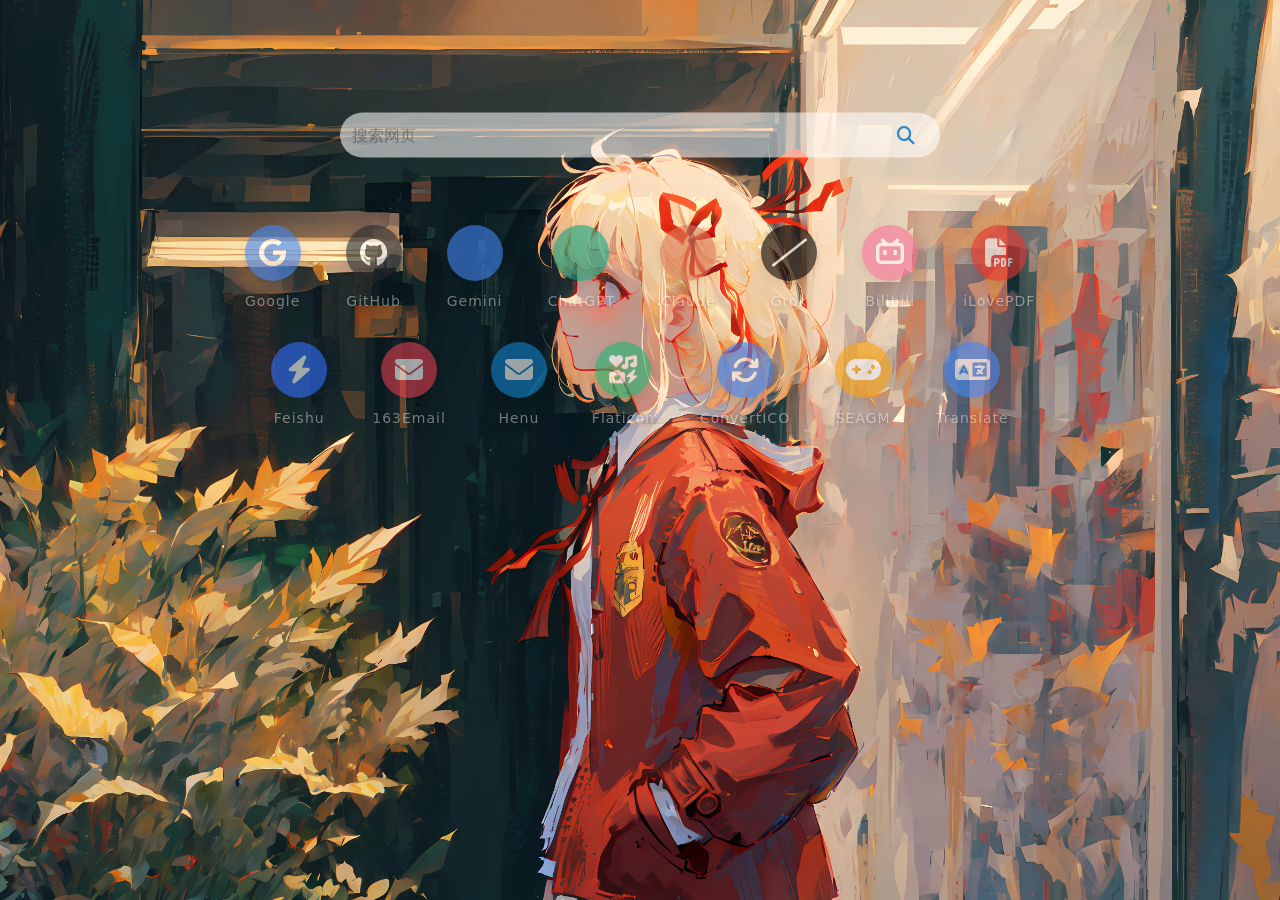
<file: index.html>
<!DOCTYPE html>
<html lang="cn">
<head>
    <meta charset="UTF-8">
    <meta name="viewport" content="width=device-width, initial-scale=1.0">

    <link rel="preload" href="./img/background1_small.webp" as="image">

    <!-- 引入jQuery、font-awesome、bootstrap，用轮子用于提高效率。-->
    <!-- script标签引入.js文件，link标签引入.css文件 -->

    <!-- jQuery库，封装好了很多JS函数，找元素和做动画都很方便。
         找元素：document.querySelector('.search-btn')➡ $(".search-btn")
         做动画：实现淡入效果：$(".search-data").fadeIn(500); -->
    <!-- <script src="./js1/jquery.min.js"></script> -->
    
    <!-- font-awesome：一个图标字体库。将图标做成矢量字体，因此可随意调整图片颜色而不会失真模糊。 -->
    <!-- <link rel="stylesheet" href="./css1/all.min.css"> -->
    <!-- 这个font-awesome必须引入一个webfonts字体库，从CDN可以获取可以不用下到本地，但是只将.css下到本地加载会显示无法加载出web字体，所以此处先引用CDN -->
    <!-- <link rel="stylesheet" href="https://cdn.bootcdn.net/ajax/libs/font-awesome/6.2.0/css/all.min.css"> -->
    <!-- <link rel="stylesheet" href="https://cdn.jsdelivr.net/npm/@fortawesome/fontawesome-free@6.2.0/css/all.min.css"> -->
    <!-- Font Awesome：使用国内 Zstatic 镜像 -->
    <link rel="stylesheet" href="https://s4.zstatic.net/npm/@fortawesome/fontawesome-free@6.2.0/css/all.min.css">

    <!-- Simple Icons：同样将 cdn.jsdelivr.net 替换为 s4.zstatic.net -->
    <link rel="stylesheet" href="https://cdn.jsdmirror.com/npm/simple-icons-font@v13/font/simple-icons.min.css">

    <!-- 新加一个字体库，显示新发布图标（Gemini、Chatgpt） -->
    <!-- <link rel="stylesheet" href="https://cdn.jsdelivr.net/npm/simple-icons-font@v13/font/simple-icons.min.css"> -->
    <!-- bootstrap：一个UI框架。写好了响应式布局，直接适配手机端和电脑端 -->
    <link rel="stylesheet" href="./css1/bootstrap.min.css">
    

    <!-- 注释一下，先不引用这玩意，不然显示不出来 -->
    <!-- <link rel="stylesheet" type="text/css" href="./css/style.css">
    <link rel="stylesheet" type="text/css" href="./css/mobile.css">
    <link rel="stylesheet" type="text/css" href="./css/loading.css">
    <link rel="stylesheet" type="text/css" href="./css/animation.css"> -->
    
    <!-- 网页图标，可根据自身需要调整 -->
    <link rel="icon" href="./Appearance.ico" type="image/x-icon">

    <!-- 注释一下，没找到这个对应的ico在哪 -->
    <!-- <link rel="apple-touch-icon" href="./img/icon/apple-touch-icon.png"> -->
    
    <!-- 注释一下，先不写弹窗弹出插件和音乐播放插件 -->
    <!-- <link rel="stylesheet" href="https://cdn.bootcdn.net/ajax/libs/izitoast/1.4.0/css/iziToast.min.css">
    <script src="https://cdn.bootcdn.net/ajax/libs/izitoast/1.4.0/js/iziToast.min.js"></script>
    
    <link rel="stylesheet" href="https://cdn.bootcdn.net/ajax/libs/aplayer/1.10.1/APlayer.min.css">
    <script src="https://cdn.bootcdn.net/ajax/libs/aplayer/1.10.1/APlayer.min.js"></script> -->

    <!-- 引入自创建CSS样式 -->
    <link rel="stylesheet" href="./css2/style2.css">

    <!-- 放在body底部，防止因为代码执行顺序的原因导致mousePointer还未加载出来，在js文件中运用了offWidth这一属性 -->
    <!-- 引入自创建JS样式 -->
    <!-- <script src="./js2/main2.js"></script> -->


    <!-- 网页标题，可根据自身需要调整 -->
    <title>Easy's Homepage</title>

    <style>
        body {
            /* 确保 img 文件夹里有 background_small.webp */
            background-image: url("./img/background1_small.webp"); 
            background-repeat: no-repeat;
            background-position: center center;
            background-size: cover;
            background-attachment: fixed;
        }
    </style>

</head>

<body>
    <!-- 鼠标指针 -->
    <div id="mousePointer" class="hidden"></div>

    <!-- 网页主体 -->
    <div  id="main" class="main">
        <!-- 搜索框部分 -->
        <div class="search_container">
            <!-- autocomplete:off 可禁用浏览器自带保存信息提示 -->
            <input type="text" id="input" placeholder="搜索网页" title="请输入搜索词" autocomplete="off">
            <span id="search_button" class="fas fa-search" data-title="搜索"></span>
            <div id="history_box" class="history-box hidden"></div>
        </div>
        <!-- 网站列表部分 -->
        <div id="nav_container" class="nav-container"></div>
    </div>
    <!-- 引入自创建JS样式 -->
    <script src="./js2/main2.js"></script>
</body>

</html>
</file>
<file: css2/style2.css>
/* HTML全局样式 */
html, body {
    /* 强制撑开body */
    width: 100%;
    height: 100%;
}


body {
    /* 对默认鼠标样式进行隐藏修改
       没有使用任何图片文件，从内存里调用一个8×8的画布画出一个以（4，4）为圆心，半径为4的白色实心圆
       大小为10px
       本身是8×8，4 4意味着点击生效点在图片中心
       auto为后备方案，若svg解析失败则显示默认样式
       ！important则定义优先级为最高 */
    cursor: url("data:image/svg+xml,<svg xmlns='http://www.w3.org/2000/svg' viewBox='0 0 8 8' width='10px' height='10px'><circle cx='4' cy='4' r='4' fill='white' /></svg>") 4 4, auto !important;
    margin: 0;
    padding: 0;
    /* 隐藏滚动条 */
    overflow: hidden;
}

/* 自定义鼠标样式 */
#mousePointer{
    /* 绝对定位 */
    position: absolute;
    width: 18px;
    height: 18px;
    /* 延迟效果。匀速延迟0.05s。视觉上展现出一钟“拖尾”效果 */
    transition: 0.05s linear,opacity 0.3s ease;
    /* 鼠标穿透属性，none表示该元素对鼠标事件“透明”，可进行穿透点击。若注释则鼠标只可点击到该元素 */
    pointer-events: none;
    /* 背景色为白色，透明度40% */
    background: #ffffff40;
    /* 将18px正方形变为圆 */
    border-radius: 50%;
    /* 保证该元素永远悬浮在其他元素上方 */
    z-index: 9999999;
}
/* 鼠标移出页面后，光标隐藏 */
.hidden {
    /* 透明度为0，视觉上隐藏元素 */
    opacity: 0;
}


/* 搜索框 */
.search_container{
    position: absolute;
    top: 15%;
    left: 50%;
    width: 80%;
    max-width: 600px;
    height: 45px;
    /* 元素自身定位 */
    transform: translate(-50%, -50%);
    /* 用flex弹性布局让内部元素垂直居中 */
    display: flex;
    align-items: center;
    /* 半透明白色背景 */
    background-color: rgba(255, 255, 255, 0.7); 
    /* 高度的一半，就是完美的半圆角 */
    border-radius: 22.5px; 
    opacity: 0.8;
}
/* 输入部分 */
#input{
    flex: 1;
    height: 100%;
    min-width: 0;       /* 解决搜索按钮被挤出搜索框的问题 */
    padding: 0 12px;
    font-size: 16px;
    border: none;
    background: transparent;
    outline: none;
    cursor: url("data:image/svg+xml,<svg xmlns='http://www.w3.org/2000/svg' viewBox='0 0 8 8' width='10px' height='10px'><circle cx='4' cy='4' r='4' fill='white' /></svg>") 4 4, auto !important;
}
/* 预览部分 */
#input::placeholder{
    color:gray;
    transition: color 0.4s ease;
}
/* 获得焦点后预览部分的显示 */
#input:focus::placeholder{
    color:transparent;
}
/* 搜索按钮 */
#search_button{
    z-index: 999;
    position: relative;
    font-size: 18px;
    color: #0078D4;
    padding-right: 25px; /* 右侧留白 */
}
/* 用伪元素画出黑色的提示框 */
#search_button::after {
    /* 核心魔法：提取 HTML 里的 data-title 内容作为文字 */
    content: attr(data-title); 
    
    /*  绝对定位，把它放在按钮正下方 */
    position: absolute;
    top: 35px; 
    left: 50%;
    transform: translateX(-50%); /* 往左拉一半，保证正中间对齐放大镜 */
    
    /* 外观样式 */
    background-color: rgba(40, 40, 40, 0.8); 
    color: #fff; 
    font-size: 12px; 
    padding: 6px 12px; 
    border-radius: 6px; 
    white-space: nowrap; 
    box-shadow: 0 4px 8px rgba(0, 0, 0, 0.15); 
    
    /* 初始状态 */
    opacity: 0;
    visibility: hidden;
    margin-top: 5px; 
    transition: all 0.2s ease; 
    /* 防止提示框阻挡鼠标点击事件 */
    pointer-events: none;
}
/* 当鼠标悬浮在按钮上时，让提示框显形并往上浮一点 */
#search_button:hover::after {
    opacity: 1;
    visibility: visible;
    margin-top: 0;
}


/* 历史搜索记录*/
.history-box {
    z-index: 99;
    position: absolute;
    top: 55px;      /* 位于搜索框正下方一点点 */
    width: 100%;        /* 和搜索框一样宽 */
    background-color: rgba(255, 255, 255, 0.95);
    border-radius: 20px;        /* 圆角 */
    padding: 10px 0;
    font-size: 20px;
    /* 动画效果 */
    opacity: 1;
    transition: all 0.3s ease;
}
/* 隐藏状态 */
.history-box.hidden {
    opacity: 0;
    visibility: hidden;
    transform: translateY(-10px); 
}
/* 历史记录里的每一项 */
.history-item {
    padding: 8px 20px;
    font-size: 14px;
    color: #333;
    display: flex;
    align-items: center;
    /* 左边内容和右边按钮两端对齐 */
    justify-content: space-between; 
}

/* 历史记录左边的容器（包含时钟图标和文字） */
.history-item-left {
    display: flex;
    align-items: center;
    flex: 1; 
}

.history-item-left i {
    margin-right: 10px;
    color: #888;
}

/* 单条记录删除按钮的样式 */
.history-delete {
    color: #ccc;
    font-size: 12px;
    padding: 5px;
    border-radius: 50%;
    transition: all 0.2s;
}

/* 鼠标悬浮在删除按钮上变红 */
.history-delete:hover {
    color: #ff4d4f;
    background-color: rgba(255, 77, 79, 0.1);
}

/* 焦点聚集在历史记录的样式 */
.history-item:hover {
    background-color: rgba(0, 0, 0, 0.05);
}

/* 清空历史按钮的样式 */
.history-clear {
    text-align: right;
    padding: 5px 20px 0;
    font-size: 12px;
    color: #0078D4;
    border-top: 1px solid #eee;
    margin-top: 5px;
}
/* 焦点聚集在清除历史记录的样式 */
.history-clear:hover {
    color: #2e475a;
}


/* 网站列表外部容器 */
.nav-container {
    position: absolute;
    top: 25%;       /* 在搜索框(25%)的正下方 */
    left: 50%;
    transform: translateX(-50%); 
    width: 80%; 
    max-width: 800px;       /* 限制一个最大宽度，防止在大屏显示器上拉得太散 */
    display: flex; 
    flex-wrap: wrap;        /* 超出容器宽度后自动换行 */
    justify-content: center;        /* 内部元素居中对齐 */
    gap: 30px 45px;         /* 卡片之间的间距：上下30px，左右45px */
    /* 当 transform 发生变化时，提供 0.3s 的丝滑弹性动画 */
    transition: transform 0.3s cubic-bezier(0.25, 0.8, 0.25, 1);
}

/* 单个网站卡片整体 */
.nav-item {
    display: flex;
    flex-direction: column;         /* 行排列 */
    align-items: center; 
    text-decoration: none;      /* 去除下划线 */
    /* 添加平滑的过渡动画，控制悬浮时的上浮效果 */
    transition: transform 0.3s cubic-bezier(0.25, 0.8, 0.25, 1);
    opacity: 0.6;
}

/* 鼠标悬浮在整个卡片上时的效果 */
.nav-item:hover {
    transform: translateY(-8px);        /* 整体向上浮动 8px */
    opacity: 1;         /* 提升不透明度，突出显示 */
    cursor: url("data:image/svg+xml,<svg xmlns='http://www.w3.org/2000/svg' viewBox='0 0 8 8' width='10px' height='10px'><circle cx='4' cy='4' r='4' fill='white' /></svg>") 4 4, auto !important;
}

/* 网站图标的圆形背景框 */
.nav-icon {
    width: 56px;
    height: 56px;
    border-radius: 50%; 
    display: flex;
    justify-content: center;
    align-items: center;
    font-size: 28px; 
    color: #fff; 
    margin-bottom: 10px; 
    background-color: rgba(255, 255, 255, 0.2); 
    backdrop-filter: blur(8px); 
    box-shadow: 0 4px 12px rgba(0, 0, 0, 0.15);         /* 淡色常驻阴影 */
    transition: box-shadow 0.3s ease;       /* 阴影变化的过渡 */
}

/* 鼠标悬浮时，圆框的阴影加深 */
.nav-item:hover .nav-icon {
    box-shadow: 0 8px 20px rgba(0, 0, 0, 0.3);
}

/* 网站名称文字 */
.nav-text {
    font-size: 14px;
    color: #fff; 
    font-weight: 500;
    text-shadow: 0 2px 4px rgba(0, 0, 0, 0.6); 
    letter-spacing: 1px;
    opacity: 0.7;
}


/*  响应式布局。利用媒体查询 @media ，根据屏幕尺寸启用另一套CSS规则，自动调整大小 */

/* 当屏幕宽度小于 768px (针对平板、竖屏iPad) 时 */
@media screen and (max-width: 768px) {
    /* 缩小网站卡片的间距 */
    .nav-container {
        gap: 20px 30px; 
    }
    
    /* 缩小网站图标本身 */
    .nav-icon {
        width: 48px;
        height: 48px;
        font-size: 24px;    /* 图标里面的矢量字号变小 */
    }
    
    /* 缩小网站名称字体 */
    .nav-text {
        font-size: 13px;
    }
}

/* 当屏幕宽度小于 480px (针对手机) 时 */
@media screen and (max-width: 480px) {
    /* 进一步缩小搜索栏的高度，显得更精致 */
    .search_container {
        height: 40px;
        border-radius: 20px;    /* 圆角跟着高度的一半调整 */
    }
    
    /* 进一步压缩网站列表 */
    .nav-container {
        gap: 15px 20px; 
        top: calc(15% + 65px);  /* 搜索栏变矮，下方列表稍微往上提一点 */
    }
    
    /* 图标变为迷你版 */
    .nav-icon {
        width: 40px;
        height: 40px;
        font-size: 20px;
    }
    
    /* 文字变小 */
    .nav-text {
        font-size: 12px;
    }
    
    /* 缩小搜索框的输入文字和放大镜图标 */
    #input {
        font-size: 14px;
    }
    #search_button {
        font-size: 16px;
        padding-right: 15px;
    }
}
</file>
